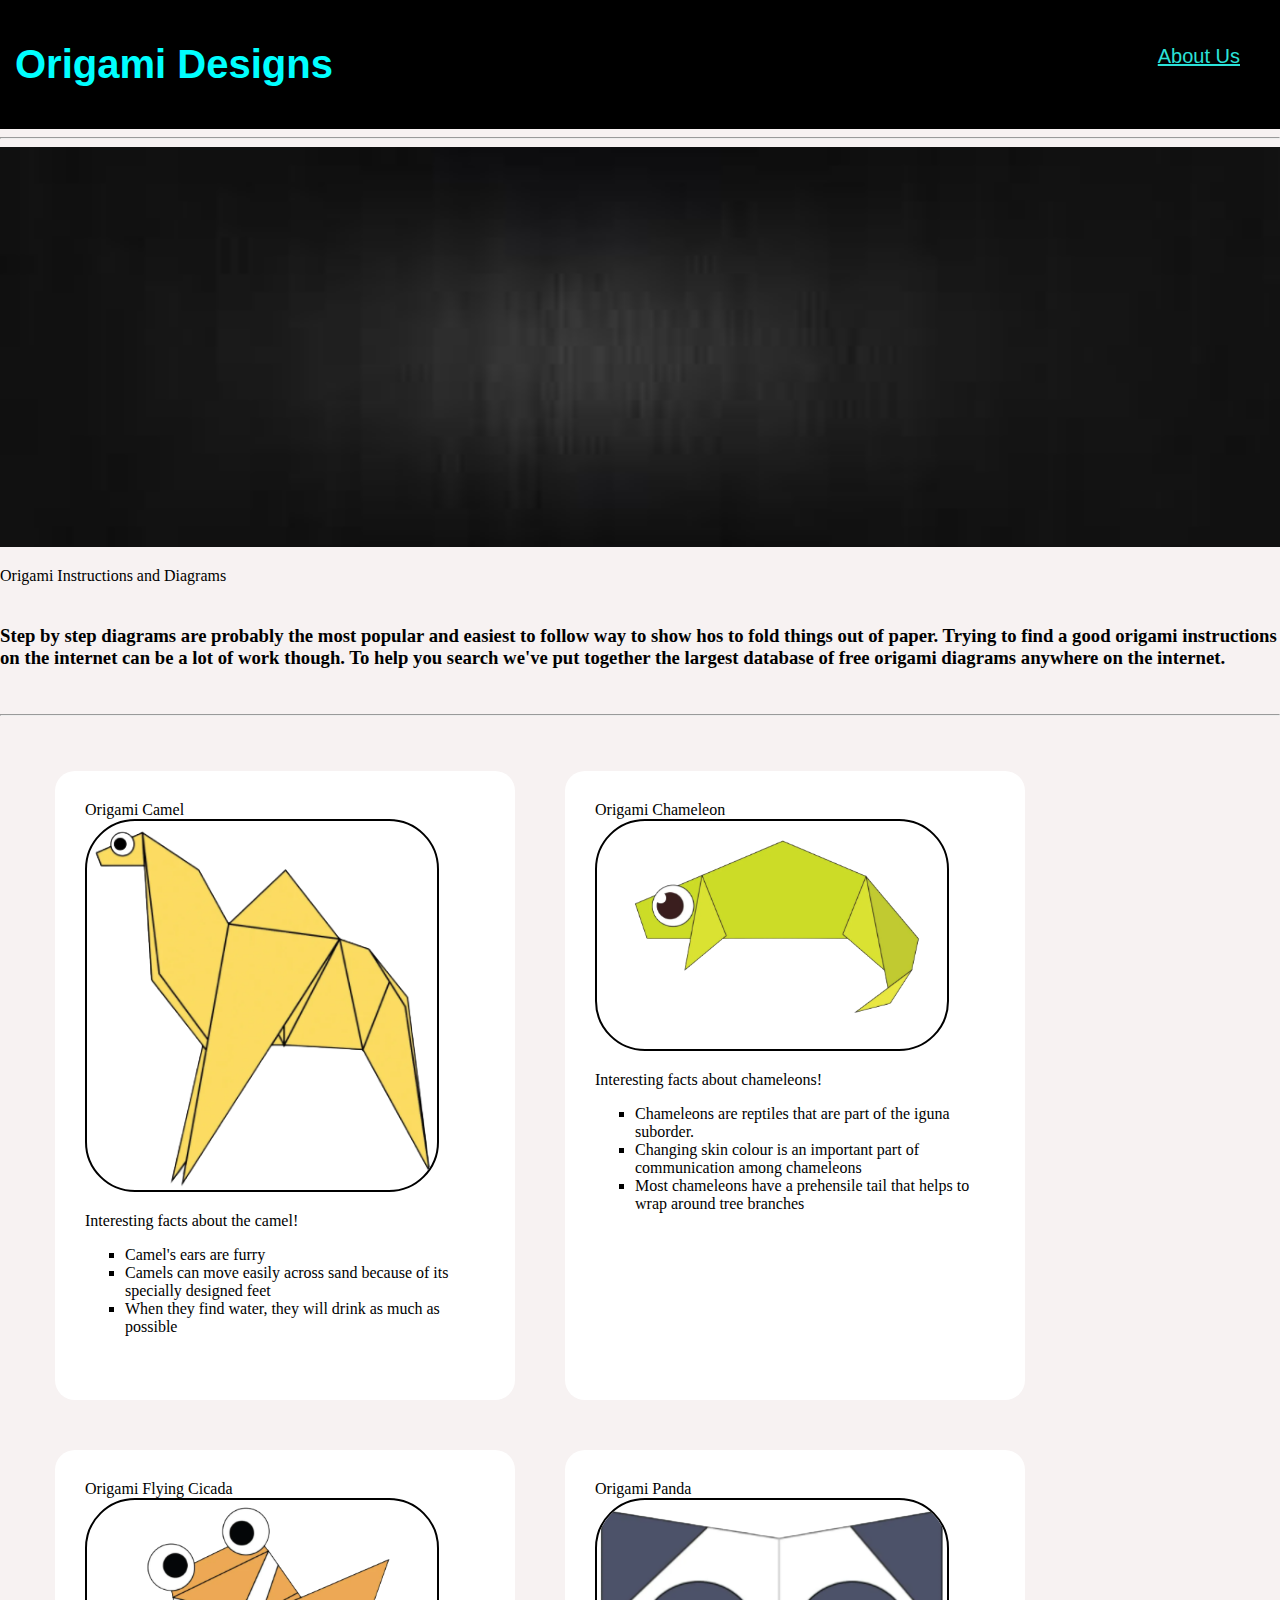
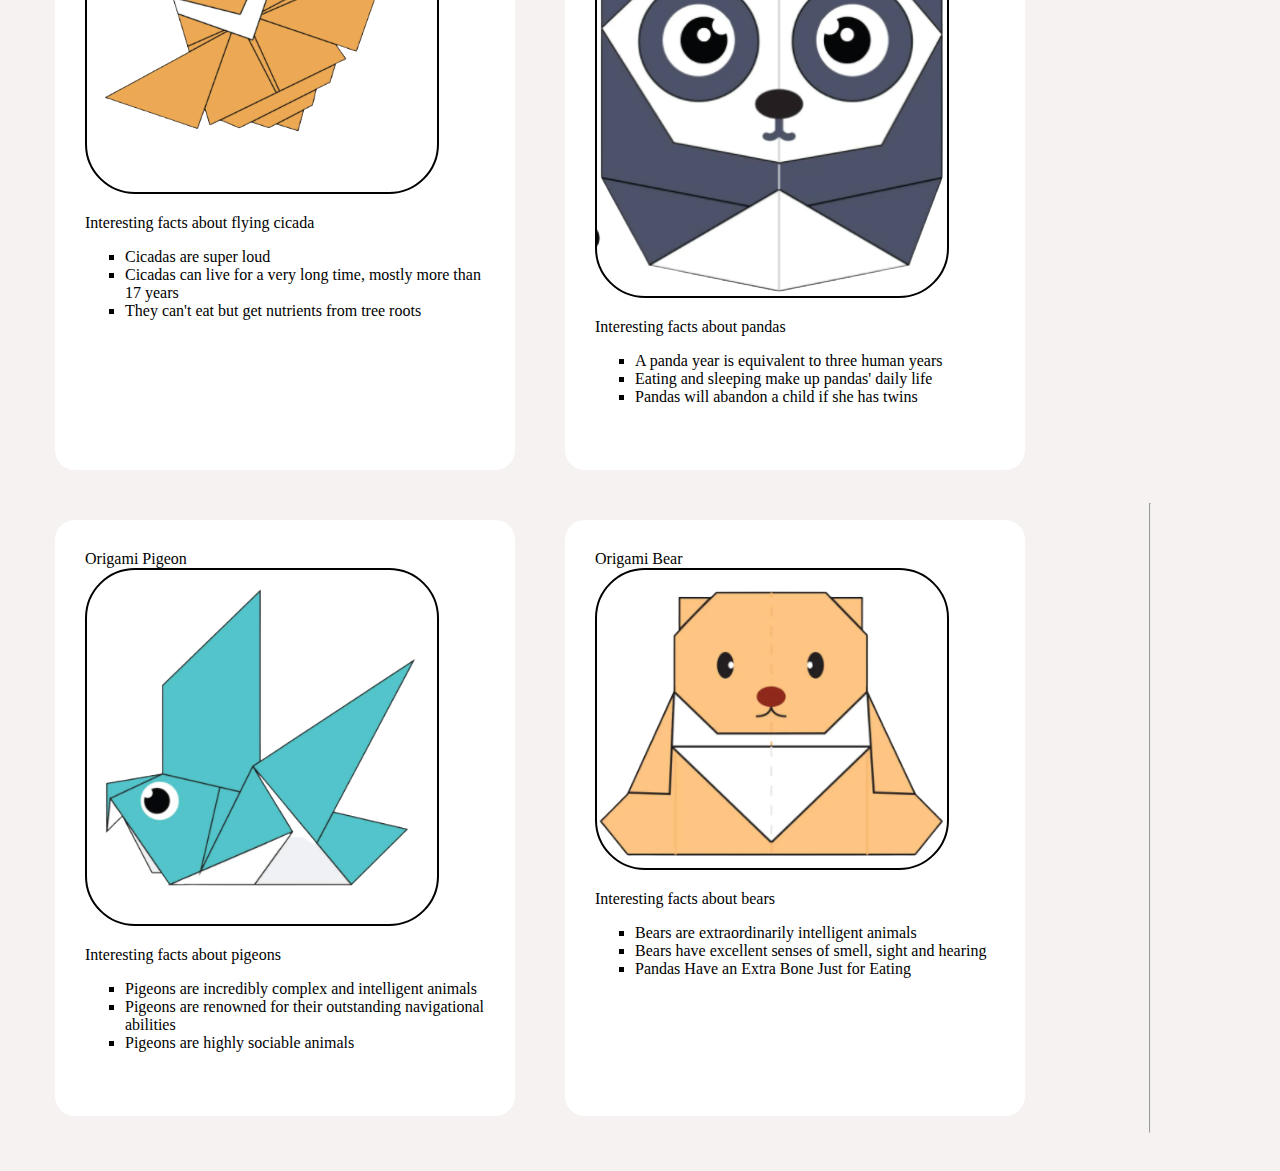
<file: Index.html>
<!DOCTYPE html>
<html>
    <head><title>Origami Designs</title>
        <link rel="stylesheet" href="style.css" type="text/css">
        
        <style>
            h1{color:cyan;}
        </style>
        </head>
    <body>
        <div class="Title">
          <div class="menu">
            <b><h1>Origami Designs</h1></b>
            <div class="about"><a href="about.html" target="blank">About Us</a></div>
          </div>
        </div>
        <hr>

        <div class="bodying">
            <img src="download.jfif" height="400px" width="100%">
            <p>
                Origami Instructions and Diagrams
            </p>
            <h3><br>
            Step by step diagrams are probably the most popular and easiest to follow way to show hos to fold things out of paper.
            Trying to find a good origami instructions on the internet can be a lot of work though. To help you search we've put together 
            the largest database of free origami diagrams anywhere on the internet.
            </h3>
        </div>

        <br>
        <hr>
    <div class="grid">
        <div class="origami">
        Origami Camel
        <br>
        <a href="http://origami.me/camel/" target="blank"><img src="Camel.png" width="350px"></a>
        <br>
        <p>Interesting facts about the camel!
            <ul type="square">
                <li>Camel's ears are furry</li>
                <li>Camels can move easily across sand because of its specially designed feet</li>
                <li>When they find water, they will drink as much as possible</li>
            </ul>
        </p>
        <br>
        </div>
        <div class="origami">
        Origami Chameleon
        <br>
        <a href="http://origami.me/chameleon/" target="blank"><img src="Chameleon.png" width="350px"></a>
        <br>
        <p>Interesting facts about chameleons!
            <ul type="square">
                <li>Chameleons are reptiles that are part of the iguna suborder.</li>
                <li>Changing skin colour is an important part of communication among chameleons</li>
                <li>Most chameleons have a prehensile tail that helps to wrap around tree branches</li>
            </ul>
        </p>
        <br>
        </div>
        <div class="origami">
        Origami Flying Cicada
        <br>
        <a href="http://origami.me/flying-cicada/" target="blank"><img src="FlyingCicada.png" width="350px"></a>
        <br>
        <p>Interesting facts about flying cicada
            <ul type="square">
                <li>Cicadas are super loud</li>
                <li>Cicadas can live for a very long time, mostly more than 17 years</li>
                <li>They can't eat but get nutrients from tree roots</li>
            </ul>
        </p>
        <br>
        </div>
        <div class="origami">
        Origami Panda
        <br>
        <a href="http://origami.me/panda/" target="blank"><img src="Panda.png" width="350px"></a>
        <br>
        <p>Interesting facts about pandas
            <ul type="square">
                <li>A panda year is equivalent to three human years</li>
                <li>Eating and sleeping make up pandas' daily life</li>
                <li>Pandas will abandon a child if she has twins</li>
            </ul>
        </p>
        <br>
        </div>
        <div class="origami">
        Origami Pigeon
        <br>
        <a href="http://origami.me/pigeon/" target="blank"><img src="Pigeon.png" width="350px"></a>
        <br>
        <p>Interesting facts about pigeons
            <ul type="square">
                <li>Pigeons are incredibly complex and intelligent animals</li>
                <li>Pigeons are renowned for their outstanding navigational abilities</li>
                <li>Pigeons are highly sociable animals</li>
            </ul>
        </p>
        <br>
        </div>
        <div class="origami">
        Origami Bear
        <br>
        <a href="http://origami.me/teddy-bear/" target="blank"><img src="Teddy Bear.png" width="350px"></a>
        <br>
        <p>Interesting facts about bears
            <ul type="square">
                <li>Bears are extraordinarily intelligent animals</li>
                <li>Bears have excellent senses of smell, sight and hearing</li>
                <li>Pandas Have an Extra Bone Just for Eating</li>
            </ul>
        </p>
        <br>
        </div>
        <hr>
    </div>
    </body>
</html>
</file>
<file: style.css>
a:link{
    color: rgb(43, 226, 217);
}

a:visited{
    color: rgb(43, 226, 217);
}

.menu{
    display: flex;
    justify-content: space-between;
    background-color: #000000;
    padding: 15px;
    font-size: 20px;
    font-family: sans-serif;
    font-weight: 400;
    color: #ffffff;
}

body{
    background-color: #f7f2f2;
    margin: 0px;
}

.grid img{
    border:2px solid #000000;
    border-radius: 50px;
}

.origami{
    border-radius: 20px;
    background-color: #ffffff;
    padding: 30px;
    margin: 25px;
    width: 400px;
    font-family: fantasy;
}

.grid{
    display:flex;
    flex-wrap:wrap;
    margin: 30px;
}

.about{
    padding-right:25px ;
    padding-top: 30px;
    
}
</file>
